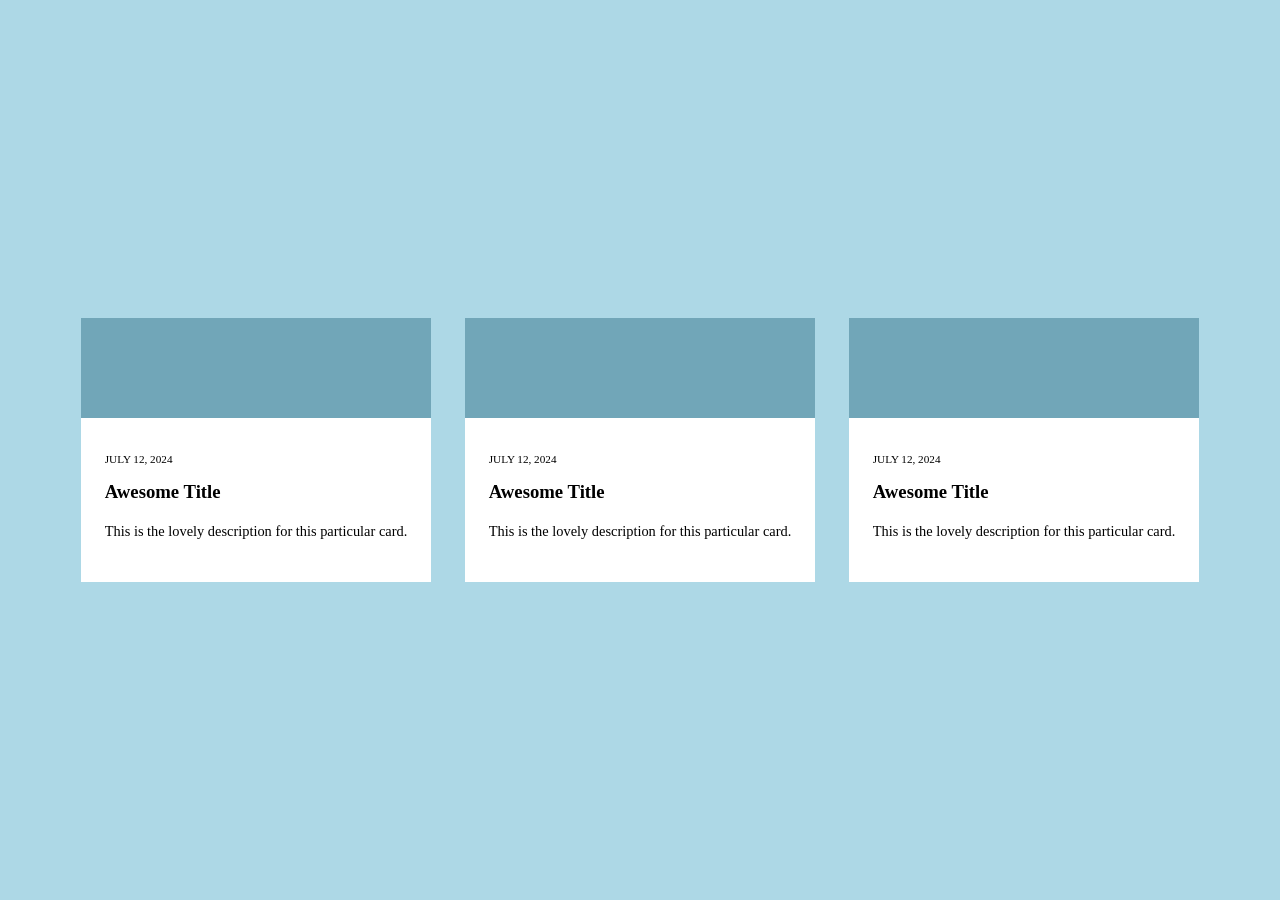
<file: 1_white_space+alignment/index.html>
<!doctype html>
<html lang="en">
  <head>
    <meta charset="UTF-8" />
    <meta name="viewport" content="width=device-width, initial-scale=1.0" />
    <title>Document</title>
    <link rel="stylesheet" href="style.css" />
  </head>
  <body>
    <div class="card">
      <span></span>
      <div class="content">
        <p class="date">July 12, 2024</p>
        <h3>Awesome Title</h3>
        <p class="desc">
          This is the lovely description for this particular card.
        </p>
      </div>
    </div>
    <div class="card">
      <span></span>
      <div class="content">
        <p class="date">July 12, 2024</p>
        <h3>Awesome Title</h3>
        <p class="desc">
          This is the lovely description for this particular card.
        </p>
      </div>
    </div>
    <div class="card">
      <span></span>
      <div class="content">
        <p class="date">July 12, 2024</p>
        <h3>Awesome Title</h3>
        <p class="desc">
          This is the lovely description for this particular card.
        </p>
      </div>
    </div>
  </body>
</html>
</file>
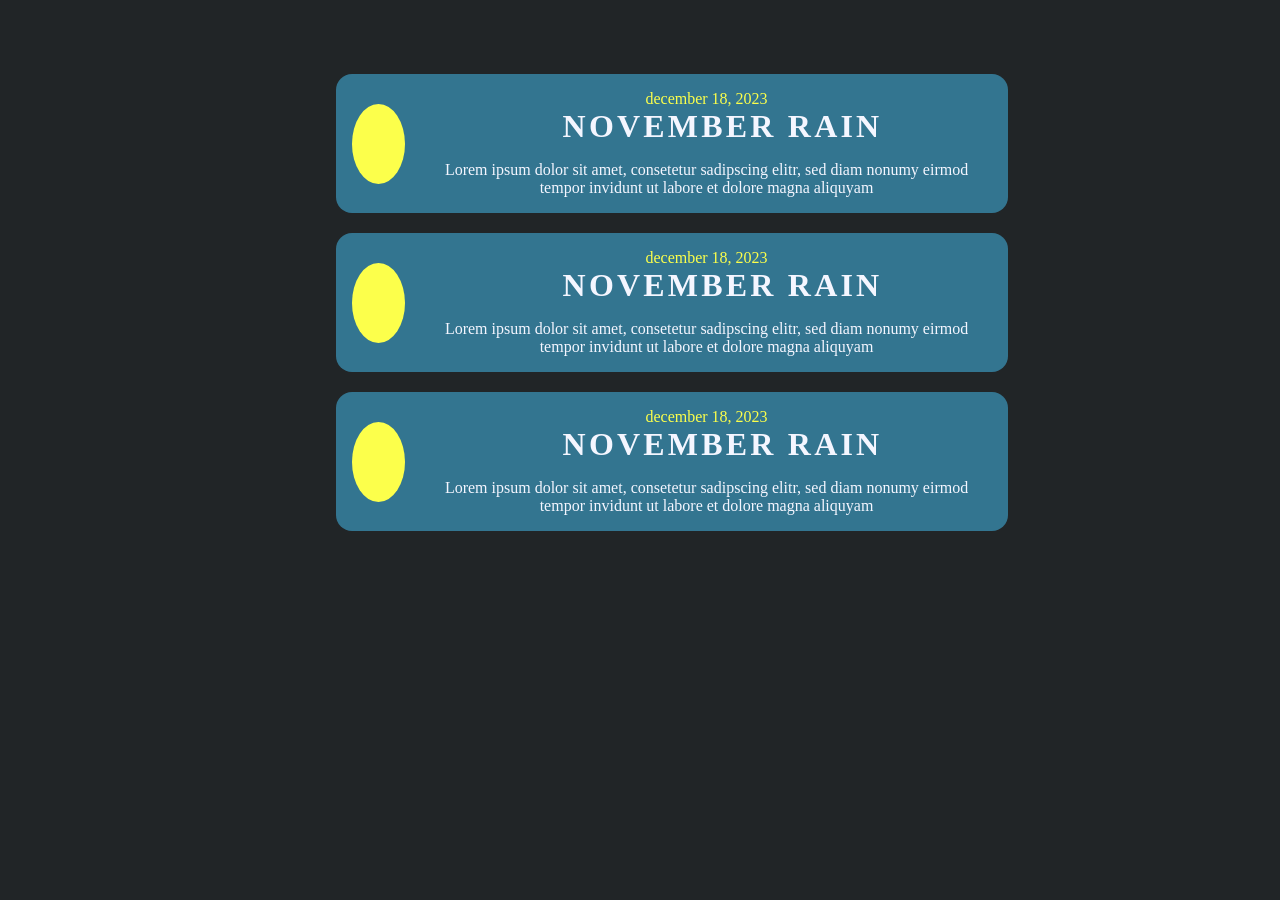
<file: 2_contrast+scale/index.html>
<html>
    <head>
        <link rel="stylesheet" href="index.css">
    </head>
    <body>
        <div class="container">
            <div class="card">
                <span></span>
                <div class="content">
                    <p class="date">December 18, 2023</p>
                    <h3>November Rain</h3>
                    <p class="desc">Lorem ipsum dolor sit amet, consetetur sadipscing elitr, sed diam nonumy eirmod tempor invidunt ut labore et dolore magna aliquyam</p>
                </div>
            </div>
            <div class="card">
                <span></span>
                <div class="content">
                    <p class="date">December 18, 2023</p>
                    <h3>November Rain</h3>
                    <p class="desc">Lorem ipsum dolor sit amet, consetetur sadipscing elitr, sed diam nonumy eirmod tempor invidunt ut labore et dolore magna aliquyam</p>
                </div>
            </div>
            <div class="card">
                <span></span>
                <div class="content">
                    <p class="date">December 18, 2023</p>
                    <h3>November Rain</h3>
                    <p class="desc">Lorem ipsum dolor sit amet, consetetur sadipscing elitr, sed diam nonumy eirmod tempor invidunt ut labore et dolore magna aliquyam</p>
                </div>
            </div>
        </div>
    </body>
</html>
</file>
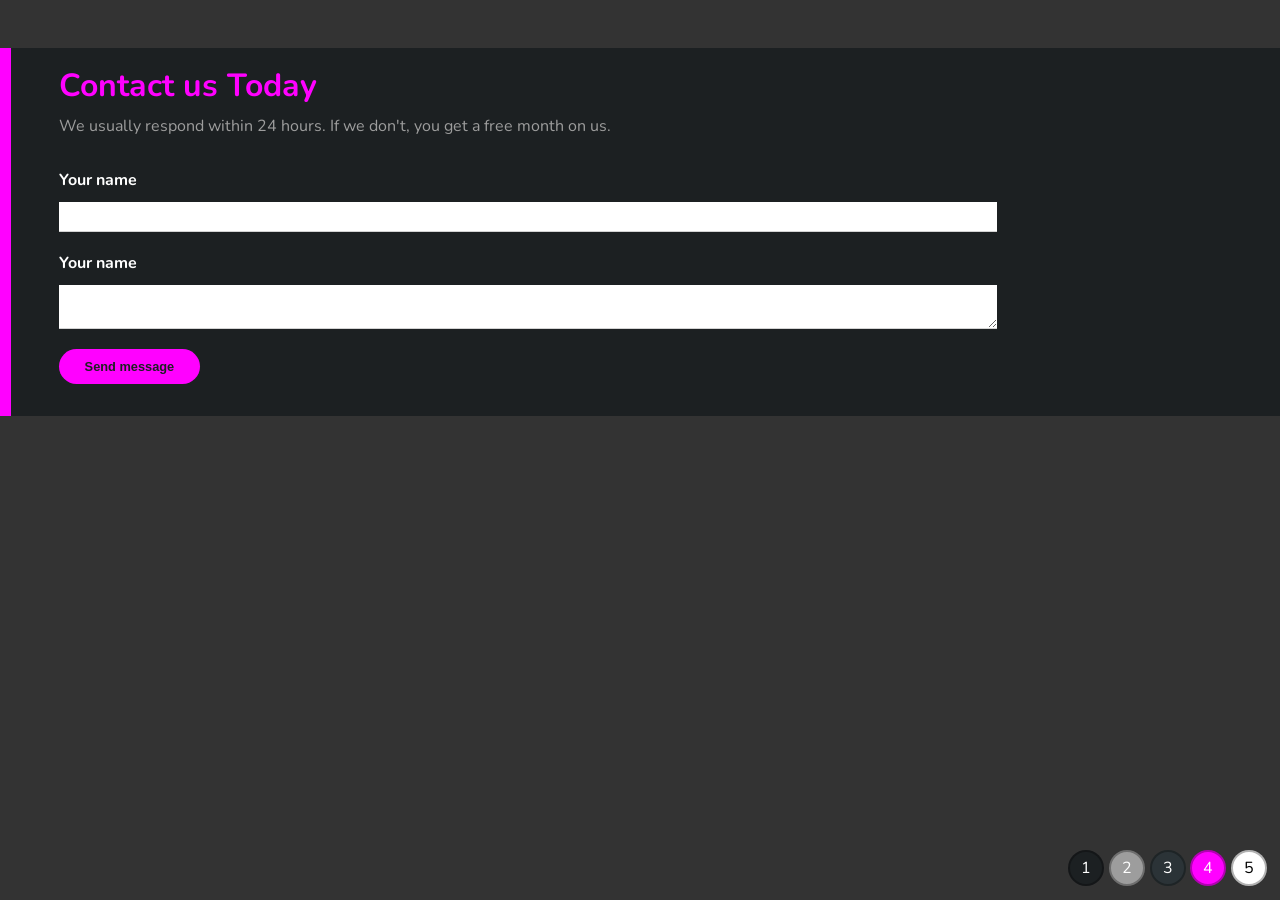
<file: 3_typography+color/index.html>
<html>
  <head>
    <link rel="stylesheet" href="index.css" />
  </head>
  <body>
    <div class="container">
      <h1>Contact us Today</h1>
      <p>
        We usually respond within 24 hours. If we don't, you get a free month on
        us.
      </p>

      <form>
        <label for="name">Your name</label>
        <input type="text" id="name" />

        <label for="name">Your name</label>
        <textarea id="name"></textarea>

        <input type="submit" value="Send message" />
      </form>
    </div>

    <div class="colors">
      <div>1</div>
      <div>2</div>
      <div>3</div>
      <div>4</div>
      <div>5</div>
    </div>
  </body>
</html>
</file>
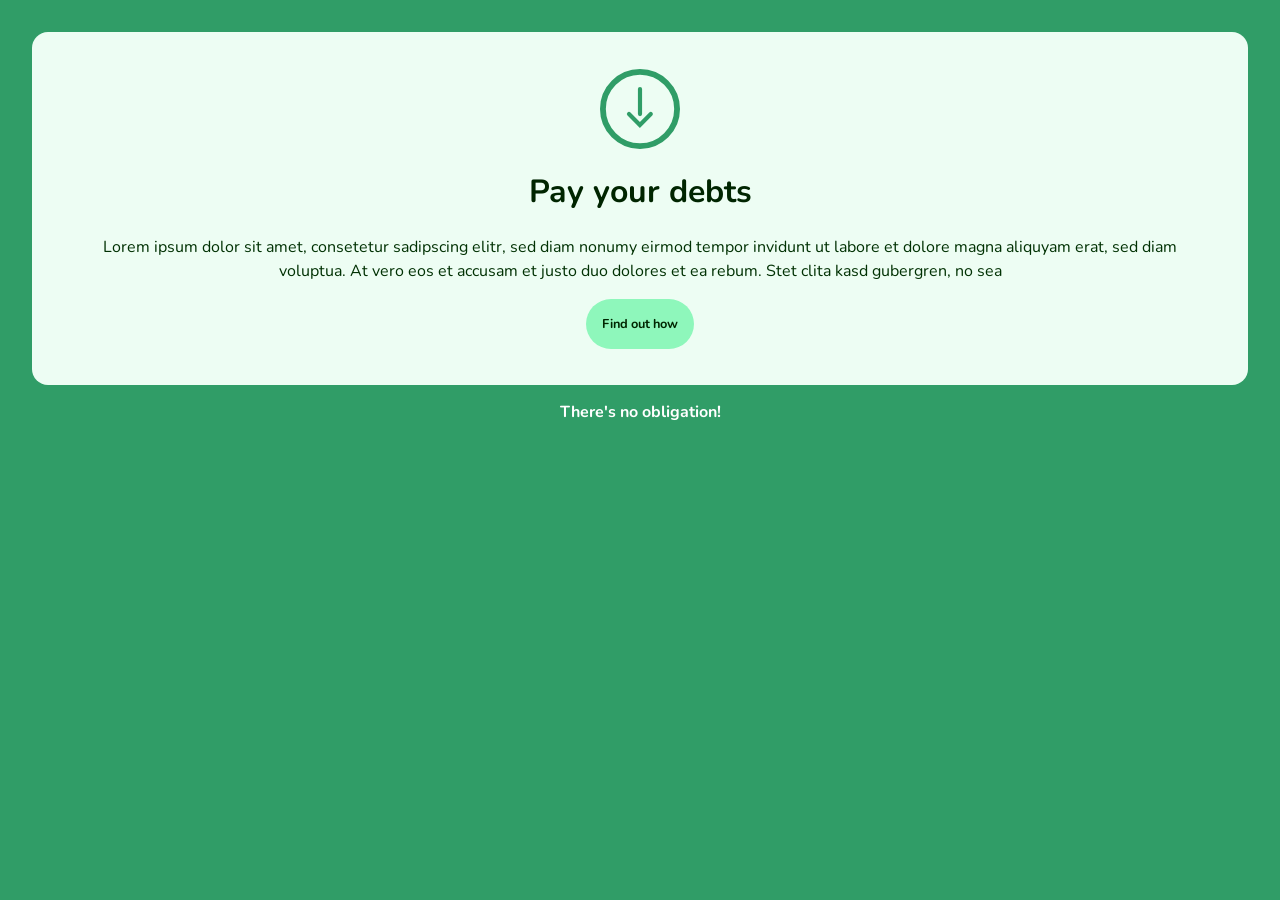
<file: 4_visual-hierarchy/index.html>
<html>
  <head>
    <link rel="stylesheet" href="index.css" />
  </head>
  <body>
    <div class="card">
      <svg viewBox="0 0 96 96">
        <g id="down-arrow" transform="translate(-418 -150)">
          <g
            id="Ellipse_2"
            data-name="Ellipse 2"
            transform="translate(418 150)"
            fill="none"
            stroke="#309d67"
            stroke-width="7"
          >
            <circle cx="48" cy="48" r="48" stroke="none" />
            <circle cx="48" cy="48" r="44.5" fill="none" />
          </g>
          <g id="Group_1" data-name="Group 1">
            <path
              id="Path_2"
              data-name="Path 2"
              d="M554,8207.49v29.931"
              transform="translate(-88 -8033.361)"
              fill="none"
              stroke="#309d67"
              stroke-linecap="round"
              stroke-width="5"
            />
            <path
              id="Path_3"
              data-name="Path 3"
              d="M541.8,8246.06l13.07,13.069,13.07-13.069"
              transform="translate(-89 -8042)"
              fill="none"
              stroke="#309d67"
              stroke-linecap="round"
              stroke-width="5"
            />
          </g>
        </g>
      </svg>

      <h1>Pay your debts</h1>

      <p>
        Lorem ipsum dolor sit amet, consetetur sadipscing elitr, sed diam nonumy
        eirmod tempor invidunt ut labore et dolore magna aliquyam erat, sed diam
        voluptua. At vero eos et accusam et justo duo dolores et ea rebum. Stet
        clita kasd gubergren, no sea
      </p>

      <a href="#">Find out how</a>
    </div>

    <p class="obligation">There's no obligation!</p>
  </body>
</html>
</file>
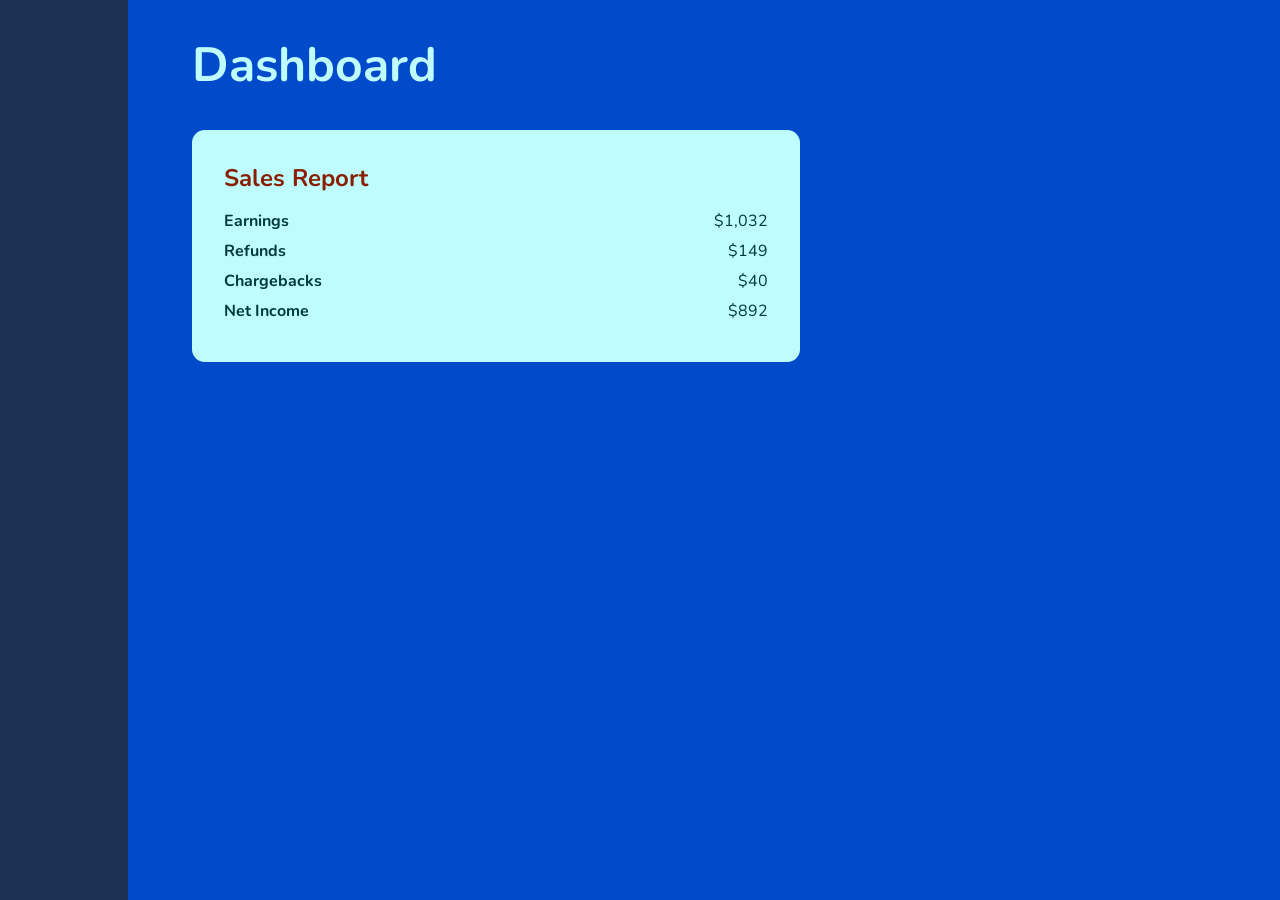
<file: 5_dashboard/index.html>
<html>
  <head>
    <link rel="stylesheet" href="index.css" />
  </head>
  <body>
    <sidebar></sidebar>
    <main>
      <h1>Dashboard</h1>

      <div class="content">
        <h3>Sales Report</h3>

        <ul>
          <li><strong>Earnings</strong><span>$1,032</span></li>
          <li><strong>Refunds</strong><span>$149</span></li>
          <li><strong>Chargebacks</strong><span>$40</span></li>
          <li><strong>Net Income</strong><span>$892</span></li>
        </ul>
      </div>
    </main>
  </body>
</html>
</file>
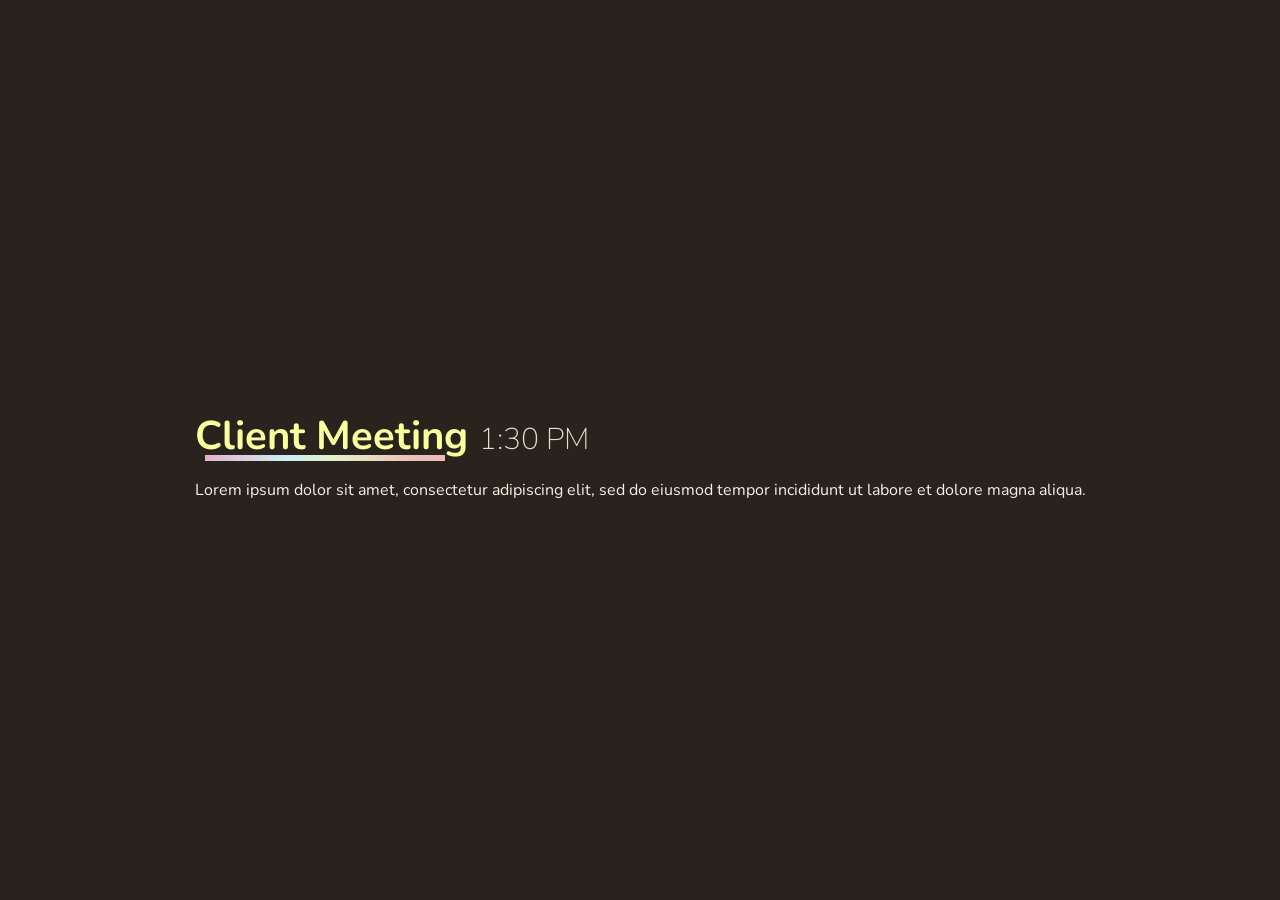
<file: 6_simple-layout/index.html>
<html>
    <head>
        <link rel="stylesheet" href="index.css">
    </head>
    <body>
        <div class="container">
            <h1>Client Meeting <span class="time">1:30 PM</span></h1>
            <p>Lorem ipsum dolor sit amet, consectetur adipiscing elit, sed do eiusmod tempor incididunt ut labore et dolore magna aliqua.</p>
        </div>
    </body>
</html>
</file>
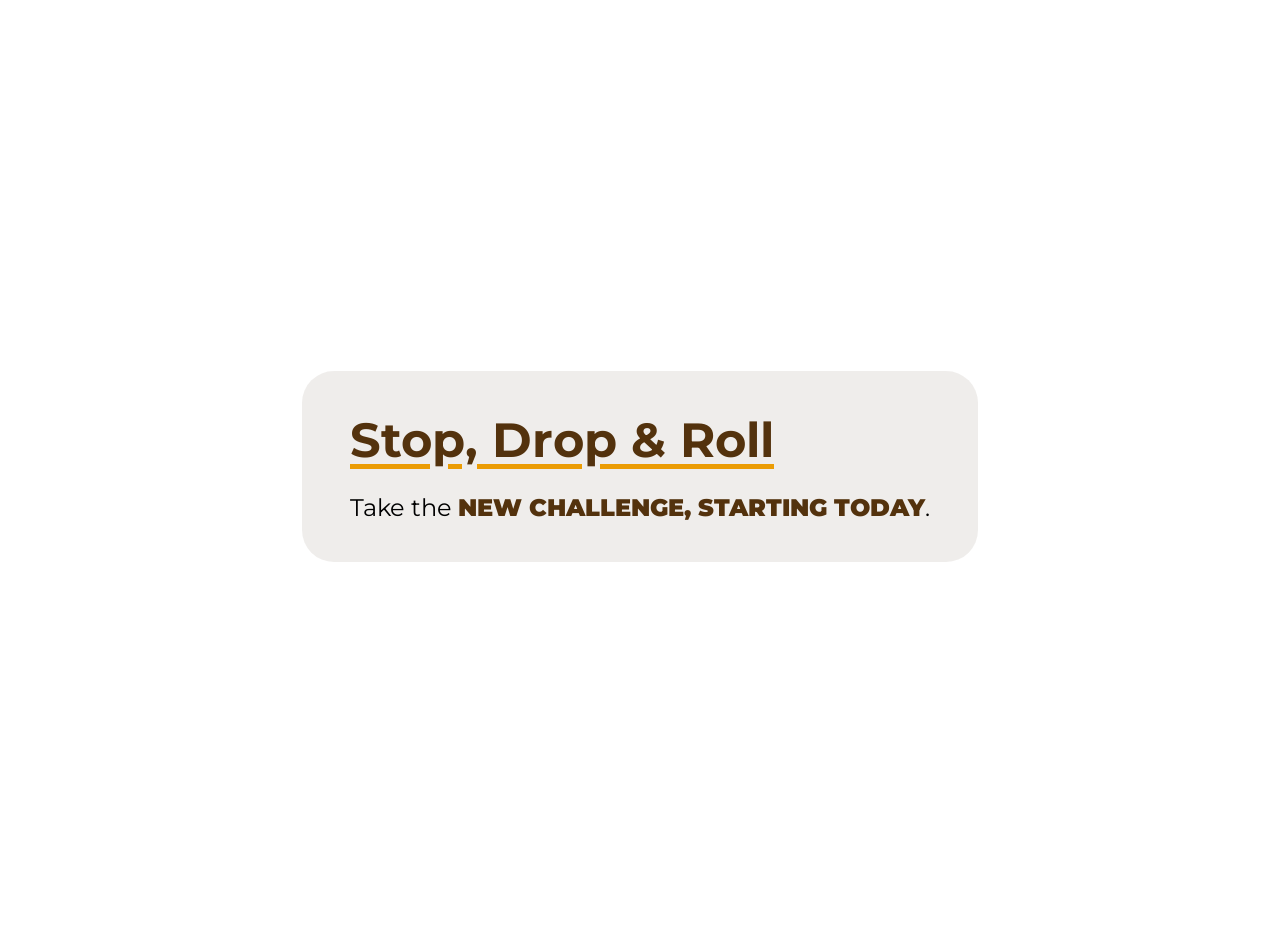
<file: 7_simple-layout-bg_img/index.html>
<html>
    <head>
        <link rel="stylesheet" href="index.css">
    </head>
    <body>
        <div class="container">
            <h1>Stop, Drop & Roll</h1>
            <p>Take the <span>new challenge, starting today</span>.<p>
        </div>
    </body>
</html>
</file>
<file: 1_white_space+alignment/style.css>
html, body {
    margin: 0;
    padding: 0;
}

body {
    height: 100vh;
    display: grid;
    grid-template-columns: repeat(3, auto);
    place-items: center;
    background: lightblue;
    grid-gap: 2em;
}

.card {
    background: white;
}
span {
    height: 100px;
    display: block;
    width: 100%;
    background: #71A6B8;
}

p.date {
    text-align: center;
    font-size: .7em;
    text-transform: uppercase;
}
h3 {
    margin: 0;
}
p.desc {
    font-size: .9em;
}

/* 
   Use the following properties
   to fix the alignment and white
   space issues on the rulesets
   below this comment.
   
   margin, padding, text-align
   
*/

body {
    padding: 0rem 5rem;
}
.content {
    padding: 1.5rem;
}

p.date {
    text-align: left;
}

h3 {
    margin: 1rem 0rem;
}

p.desc {
    line-height: 1.5rem;
}
</file>
<file: 2_contrast+scale/index.css>
html,
body {
  margin: 0;
  padding: 0;
}
body {
  background: #212527;
  color: #f4f6ff;
}

.container {
  display: grid;
  width: 100%;
  margin: 2em auto 0;
}
.card {
  background: #337590;
  display: grid;
  grid-template-columns: 1fr 5fr;
  align-items: center;
  border-radius: 1em;
  margin-bottom: 2em;
}
p,
h3 {
  margin: 0;
}
h3 {
  margin-left: 1em;
  margin-top: 0.5em;
}
span {
  width: 5em;
  height: 5em;
  background: #FCFF4B;
  border-radius: 50%;
}

/* 

   Your fixes below:
   
   My solution included using the following properties:  
   width, background, padding, margin,
   text-transform, font-size, letter-spacing & color
   
*/

.container {
  padding: 2rem;
}

.card {
  width: 100%;
  max-width: 40rem;
  margin: .625rem auto;
  padding: 1rem;
  display: flex;
  text-align: center;
  gap: 1rem;
}

p.date {
  color: #fcff4b;
  text-transform: lowercase;
}

h3 {
    margin-top: 0rem;
    margin-bottom: 1rem;
    text-transform: uppercase;
    letter-spacing: .2rem;
    font-size: 2rem;
}
</file>
<file: 3_typography+color/index.css>
@import url("https://fonts.googleapis.com/css?family=Nunito:400,700&display=swap");
html,
body {
  margin: 0;
  padding: 0;
}

body {
  background: rgba(0, 0, 0, 0.8);
  color: white;
  font-family: "Nunito";
}

label {
  display: block;
  font-weight: bold;
  margin-bottom: 0.7em;
}
input[type="text"],
textarea {
  margin-bottom: 1.5em;
  display: block;
  padding: 0.5em;
  width: 80%;
  background: gray;
  border: none;
  border-bottom: 1px solid lightgray;
  outline: 0;
  color: black;
}
input[type="text"]:focus,
textarea:focus {
  border-bottom: 1px solid white;
}

input[type="submit"] {
  background: gray;
  border: none;
  color: white;
  font-weight: bold;
  padding: 0.8em 2em;
  border-radius: 2em;
  font-size: 0.8em;
}

.colors {
  position: absolute;
  bottom: 0;
  right: 0;
  padding: 0.5em;
}
.colors div {
  width: 2em;
  height: 2em;
  background: gray;
  border-radius: 50%;
  margin-bottom: 0.4em;
  margin-right: 0.3em;
  float: left;
  text-align: center;
  display: grid;
  place-content: center;
  border: 2px solid rgba(0, 0, 0, 0.3);
}
.colors div:nth-child(1) {
  background-color: #1c2022;
}
.colors div:nth-child(2) {
  background-color: #9d9d9d;
}
.colors div:nth-child(3) {
  background-color: #2b3337;
}
.colors div:nth-child(4) {
  background-color: #ff01ff;
}
.colors div:nth-child(5) {
  background-color: white;
  color: black;
}

/*
    Your fixes below!
    
    Use these colors codes: 
    (1) #1C2022
    (2) #9D9D9D
    (3) #2B3337
    (4) #FF01FF
    (5) white
*/

body {
  background: auto;
}

.container {
  margin-top: 3em;
  border-left: 0.7em solid #ff01ff;
  padding: 1em 3em;
  background: #1c2022;
}

h1 {
  margin: 0;
  color: #ff01ff;
}

p {
  color: #9d9d9d;
  margin: 0.5em 0 2em;
}

input[type="text"],
textarea {
  background: white;
  border-bottom: auto;
}

input[type="text"]:focus,
textarea:focus {
  border-bottom: auto;
}

input[type="submit"] {
  background: #ff01ff;
  color: #1c2022;
}
</file>
<file: 4_visual-hierarchy/index.css>
@import url("https://fonts.googleapis.com/css?family=Nunito:400,700&display=swap");
html,
body {
  margin: 0;
  padding: 0;
}

body {
  background: #309d67;
  padding: 0.4em;
  font-family: "Nunito", sans-serif;
}

.card {
  background: #edfdf3;
  border-radius: 1em;
  padding: 2.3em;
  text-align: center;
}

svg {
  width: 5em;
}

h1 {
  font-size: 1em;
  font-weight: normal;
}

.card p {
  font-size: 0.85em;
  color: #474747;
}

a {
  display: inline-block;
  color: black;
  text-decoration: none;
  font-weight: bold;
  border-radius: 5em;
  font-size: 0.8em;
}
.obligation {
  text-align: center;
  color: white;
  font-weight: bold;
  margin-bottom: 0;
}

/*

    Your fixes below:
    
    Use the following properties and rulesets
    to improve the visual hierarchy of this
    design
    
*/

body {
  padding: 2em;
}

svg {
  width: 5em;
}

h1 {
  font-size: 2em;
  font-weight: 700;
  color: #002500;
}

.card p {
  font-size: 1em;
  line-height: 1.5em;
  color: #003103;
}

a {
  background: #8ef7bb;
  color: #002500;
  padding: 1rem;
  margin-top: 0em;
}
</file>
<file: 5_dashboard/index.css>
@import url("https://fonts.googleapis.com/css?family=Nunito:400,700&display=swap");
html,
body {
  margin: 0;
  padding: 0;
}

body {
  background: #014bcb;
  display: grid;
  grid-template-columns: 10% auto;
  height: 100vh;
  color: #003840;
  font-family: "Nunito";
  grid-gap: 4em;
}

sidebar {
  background: #1d3154;
}

.content {
  background: #befcfd;
  padding: 2em;
  width: 50%;
  margin-right: 2em;
  border-radius: 0.8em;
}

h1 {
  font-size: 3em;
  color: #befcfd;
}

h3 {
  margin: 0;
  font-size: 1.5em;
  color: #891e00;
}

ul {
  list-style-type: none;
  padding: 0;
  margin-bottom: 0;
}

li {
  margin-bottom: 0.5em;
  font-size: 1em;
}

span {
  float: right;
}
</file>
<file: 6_simple-layout/index.css>
@import url("https://fonts.googleapis.com/css?family=Nunito:400,700&display=swap");

html,
body {
  margin: 0;
  padding: 0;
  font-family: "Nunito";
}

/*

- White Space
- Color 
- Contrast 
- Scale
- Alignment
- Typography
- Visual Hierarchy

*/

.container {
  background: #28231c;
  display: grid;
  place-content: center;
  height: 100vh;
  padding: 0em 5em;
}

.container h1 {
  font-size: 2.5em;
  margin-bottom: 0;
  position: relative;
  color: #fcff9e;
}

h1 span {
  font-weight: 100;
  font-size: .75em;
  position: relative;
  color: #e6ddd0;
}

.container h1::before {
  position: absolute;
  content: " ";
  left: 0.25em;
  top: 1.15em;
  width: 6em;
  height: 10%;
  background: linear-gradient(
    101.9deg,
    rgba(239, 151, 189, 1) -13.9%,
    rgba(204, 239, 243, 1) 34.6%,
    rgba(227, 241, 202, 1) 54.2%,
    rgba(237, 187, 187, 1) 88.6%
  );
}

.container p {
  font-size: 1em;
  color: #f5f1e8;
}
</file>
<file: 7_simple-layout-bg_img/index.css>
@import url("https://fonts.googleapis.com/css?family=Montserrat:400,700&display=swap");

html,
body,
* {
  margin: 0;
  padding: 0;
}

body {
  background-image: url("https://images.unsplash.com/photo-1726521812943-b9156174ea3b?w=600&auto=format&fit=crop&q=60&ixlib=rb-4.1.0&ixid=M3wxMjA3fDB8MHxzZWFyY2h8Njh8fHRha2UlMjB0aGUlMjBuZXclMjBjaGFsbGVuZ2UlMkMlMjBzdGFydGluZyUyMHRvZGF5LiUyMGJhY2tncm91bmR8ZW58MHwwfDB8fHww");
  background-size: cover;
  height: 100vh;
  display: flex;
  justify-content: center;
  align-items: center;
  padding: 1em;
  font-family: "Montserrat", sans-serif;
}

.container {
  background:  rgba(236, 233, 230, 0.8);
  padding: 2.5em 3em;
  border-radius: 2em;
}

.container h1 {
  margin-bottom: 0.5em;
  font-size: 3em;
  color: #53320D;
   text-decoration-line: underline;
  text-decoration-color: #EB9C04; /* Sets the color */
  text-underline-offset:  0.15em;      /* Sets the distance from text */
  text-decoration-thickness: .1em; /* Optional: Sets the thickness */
}

.container p {
  font-size: 1.5em;
}

span{
    font-weight: 900;  
  color: #53320D;
  text-transform: uppercase;
}

/*

- White Space
- Color 
- Contrast 
- Scale
- Alignment
- Typography
- Visual Hierarchy

*/
</file>
